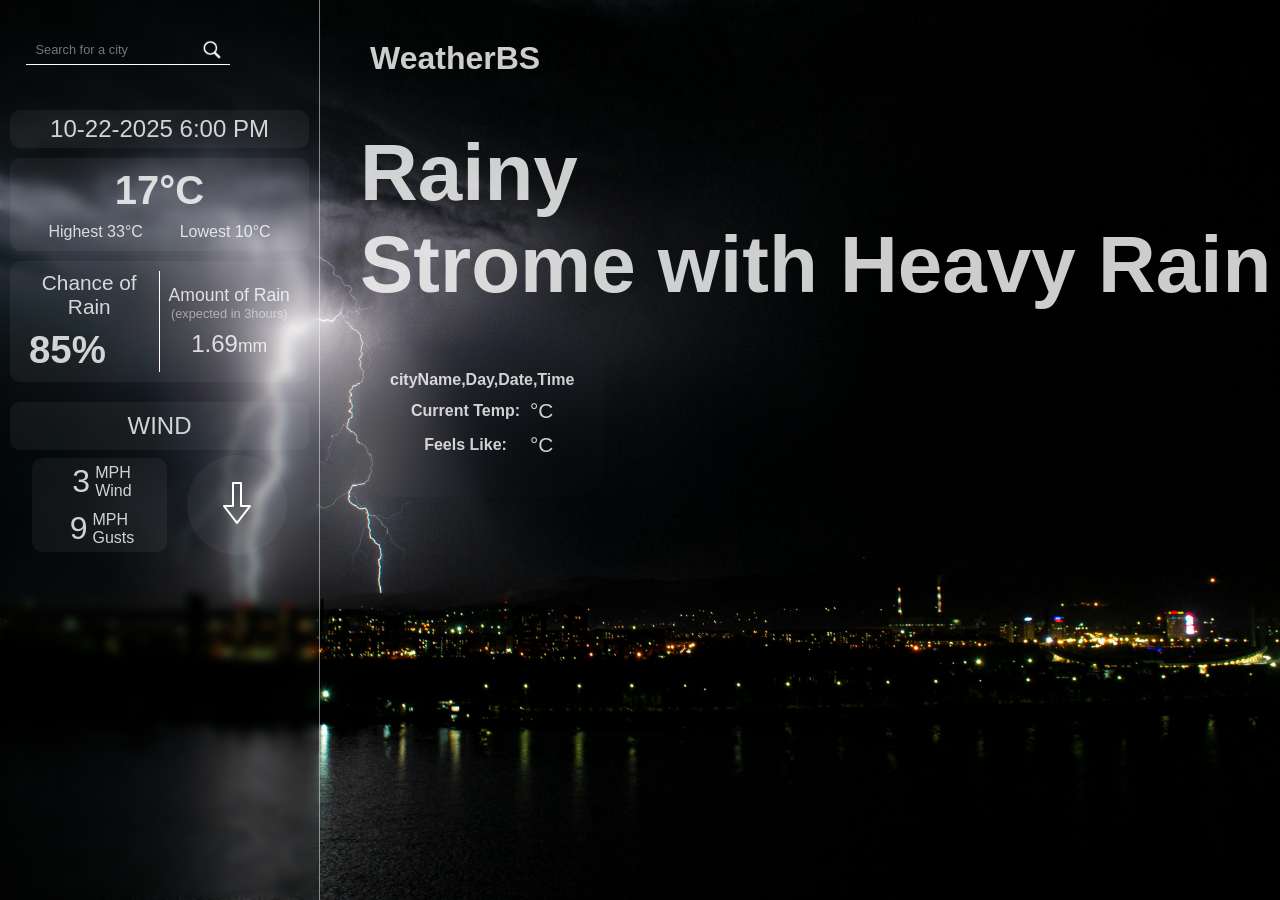
<file: frontend/index.html>
<!DOCTYPE html>
<html lang="en">
<head>
    <meta charset="UTF-8">
    <meta name="viewport" content="width=device-width, initial-scale=1.0">
    <title>WeatherAPI</title>
    <link rel="stylesheet" href="assets/css/index.css">
    <link rel="stylesheet" href="./assets/css/responsive.css">
</head>
<body>
    <div class="sidecontainer">
        <div class="searchContainer">
            <input type="text" class="searchInput" placeholder="Search for a city" oninput="capitalizeFirstLetter(this)"  >
            <img src="./assets/images/searchIcon.png" alt="search" class="searchicon" onclick="fetchData()">
        </div>
        <div class="mainDataContainer">
            <div class="dateTimeContainer">
                <h6 id="dateTime">10-22-2025 6:00 PM</h6>
            </div>
            <div class="tempContainer">
                <div class="curTemp"><h6><span id="cityTemp">17</span>&deg;C </h6></div>
                <div class="highLowTemp">
                    <div class="highTemp"><h6>Highest <span id="cityHighTemp">33</span>&deg;C</h6></div>
                    <!-- <div class="hr"></div> -->
                    <div class="lowTemp"><h6>Lowest <span id="cityLowTemp">10</span>&deg;C</h6></div>
                </div>
            </div>  
            <div class="rainContainer">
                <div class="chance">
                    <h6>Chance of Rain</h6>
                    <div class="pop"><h6><span id="popRain">85</span>%</h6></div>
                </div>
                <div class="amount">
                    <h6>Amount of Rain</h6>
                    <p>(expected in 3hours)</p>
                    <div class="mm"><h6><span id="mm">1.69</span>mm</h6></div>
                </div>
            </div>
        </div>
        <!--WIND container -->
        <div class="windContainer">
            <h6 class="windHeading">WIND</h6>
              <div class="windContent">
                 <div class="windSpeed">
                    <div class="mph">
                        <div class="speed mph1"><h6 id="windspeed">3</h6></div>
                        <div class="wind"><h6>MPH</h6><h6>Wind</h6></div>
                    </div>
                    <div class="hr"></div> 
                    <div class="mph">
                        <div class="gust mph1"><h6 id="windgust">9</h6></div>
                        <div class="gusts"><h6>MPH</h6><h6>Gusts</h6></div>
                    </div>
                  </div>
                  <div class="windDirection">
                    <!-- <h5>Direction</h5> -->
                    <div class="arrow"><img src="./assets/images/windDirection-Arrow.png" id="directionArrow"></div>
                </div>
            </div> 
        </div>
    </div>
    <!-- HERO section -->
    <div class="herocontainer">
        <div class="nav">
            <H1>WeatherBS</H1>
        </div>
        <div class="main">
            <div class="description"><h1 id="condition">Rainy</h1></div>
            <div class="description"><h1 id="description">Strome with Heavy Rain</h1></div>
        </div>
        <div class="content" >
            <h6 id="cityContent">cityName,Day,Date,Time</h6>
            <table class="dataTable">
                <tr>
                    <th scope="row">Current Temp: </th>
                    <td> <span id="cityTemp2"></span>&deg;C </td>
                </tr>
                <tr>
                    <th scope="row">Feels Like: </th>
                    <td> <span id="feelsLike"></span>&deg;C </td>
                </tr>
            </table>
        </div>
    </div>




    <script src="assets/js/index.js"></script>
</body>
</html>
</file>
<file: frontend/assets/css/index.css>
*{
    margin: 0;
    padding: 0;
    box-sizing: border-box;
}
body{
    background-image: url(../images/ThunderAtNight.jpg);
    background-size: cover;
    background-position: center;
    background-repeat: no-repeat;
    font-family: 'Poppins', sans-serif;
    height: 100vh;
    width: 100vw;
    color: #ffffffcd;
    display: flex;
}
.sidecontainer{
    height: 100%;
    width: 25%;
    /* background-color: rgba(96, 0, 0, 0.5); */
    backdrop-filter: blur(5px);
    /* display: flex;
    flex-direction: column;
    justify-content: center;
    align-items: center; */
    border-right: 1px solid #ffffff79;
}
.searchContainer{
    width: 80%;
    height: 60px;
    display: flex;
    flex-direction: row;
    justify-content: center;
    align-items: center;
    position: relative;
    margin: 20px 0;
}
.searchInput{
    width: 80%;
    height: 30px;
    border: none;
    outline: none;
    padding: 0 10px;
    border:none;
    border-bottom: 1px solid #fff;
    background: transparent;
    color: #fff;
    font-size: 0.8rem;
    text-decoration: none;
    /* text-shadow: 0 0 10px rgba(0, 0, 0, 0.5); */
}
.searchicon{
    height: 20px;
    width: 20px;
    cursor: pointer;
    position: absolute;
    right:13%;
}

/*main climate deatails like temp, rain details*/

.mainDataContainer{
    height: auto;
    width: 100%;
    /* background-color: bisque; */
    display: flex;
    align-items: center;
    justify-content: center;
    flex-direction: column;
    gap: 10px;
    padding: 10px;
}
h6{
    font-size: 1.5rem;
    font-weight: 200;
}
/*date styling*/
.dateTimeContainer{
    width: 100%;
    height: auto;
    padding: 5px;
    text-align: center;
    background-color: rgba(255,255,255,0.05);
    border-radius: 10px;
}
/*Temp styling*/
.tempContainer{
    width: 100%;
    display: flex;
    flex-direction: column;
    justify-content: center;
    align-items: center;
    /* background-color: rgb(255, 140, 0); */
    padding: 10px;
    gap: 10px;
    background-color: rgba(255,255,255,0.05);
    border-radius: 10px;
}
.curTemp h6{
   font-size: 2.5rem;
   font-weight: 800;
}
.highLowTemp{
    display: flex;
    width: 100%;
    justify-content:space-around;
    align-items:center;
    padding: 0 10px;
}
.highLowTemp h6{
    font-size: 1rem;
    font-weight: 300;
}

/*Rain styling*/
.rainContainer{
    width: 100%;
    display: flex;
    align-items: center;
    justify-content: center;
    background-color: rgba(255,255,255,0.05);
    border-radius: 10px;
    padding: 10px;
}
.chance{
    width: 50%;
    text-align: center;
    border-right: 1px solid #fff;
}
.chance h6{
    font-size: 1.3rem;
}
.chance .pop{
    padding: 9px 9px 0px 9px;
    text-align: start;
}
.chance .pop h6{
    font-size:2.4rem;
    font-weight: 700;
}
.amount{
    width: 50%;
    text-align: center;
}
.amount h6{
    font-size: 1.1rem;
}
.amount p{
    font-size: 0.8rem;
    font-weight: 0;
    color: rgba(255,255,255,0.5);
}
.amount .mm {
    padding: 9px 9px 0px 9px;
}
/* .amount .mm h6{
    font-size:1.7rem;
    font-weight: 700;
} */
.amount .mm h6 span{
    font-size: 1.5rem;
}
/*wind styling */
.windContainer{
    width: 100%;
    height: auto;
    padding: 10px;
}   
.windHeading{
    background-color: rgba(255,255,255,0.05);
    border-radius: 10px;
    padding: 10px;
    margin-bottom: 5px;
    text-align: center;
}
.windContent{
    display: flex;
    justify-content: center;
    align-items: center;
    gap: 20px;
}
.windSpeed{
    width: 45%;
    display: flex;
    align-items: center;
    flex-direction: column;
    background-color: rgba(255,255,255,0.05);
    border-radius: 10px;
    /* padding: 10px; */
}
.windSpeed .mph .mph1{
    padding: 5px;
}
.windSpeed .mph .mph1 h6{
    font-size: 2rem;
}
.mph{
    display: flex;
    align-items: center;
    
}
.windSpeed .mph h6 {
font-size: 1rem;
}
.windDirection{
    width: 100px;
    height: 100px;
    border-radius: 50%;
    background-color: rgba(255,255,255,0.05);
    position: relative;
    display: flex;
    justify-content: center;
    align-items: center;
}
.windDirection h5{
    position: absolute;
   bottom: 90px;
   left: 22px;
   font-size: 1rem;
   font-weight: 300;
  
}
.windDirection #directionArrow{
    padding: 20px;
    text-align: center;
    transform: rotateZ(90deg);

}

/*Hero section*/
.herocontainer{
    width: 75%;
    height: 100%;
    /* background-color: #fff; */
  
}
.nav{
   padding: 10px;
   margin: 30px 40px;
}
.main{
    padding:10px;
    margin: 20px 30px;
    width: 100%;
    font-size: 2.5rem;
}
/* city content */
.content{
    display: inline-flex;
    align-items: center;
    margin: 0 40px;
    flex-direction: column;
    height: auto;
    width: auto;
    backdrop-filter: blur(20px);
    background-color: rgba(255,255,255,0.01);
    border-radius: 30px;
   padding: 30px;

}
.content #cityContent{
    font-size: 1rem;
    font-weight: 600;
}
.dataTable{
    border-spacing: 10px;
    /* padding: 10px; */
}
.dataTable td{
    font-size: 1.3rem;
}
</file>
<file: frontend/assets/css/responsive.css>
@media screen and (max-width: 900px) {
    body{
        display: block ;
       background-size: cover;
       background-repeat: repeat-y;
    }
    .sidecontainer{
        width: 60%;
    }
}
@media screen and (max-width: 600px){
    .sidecontainer{
        width: 100%;
    }
    .main{
        font-size: 1rem;
    }
}
</file>
